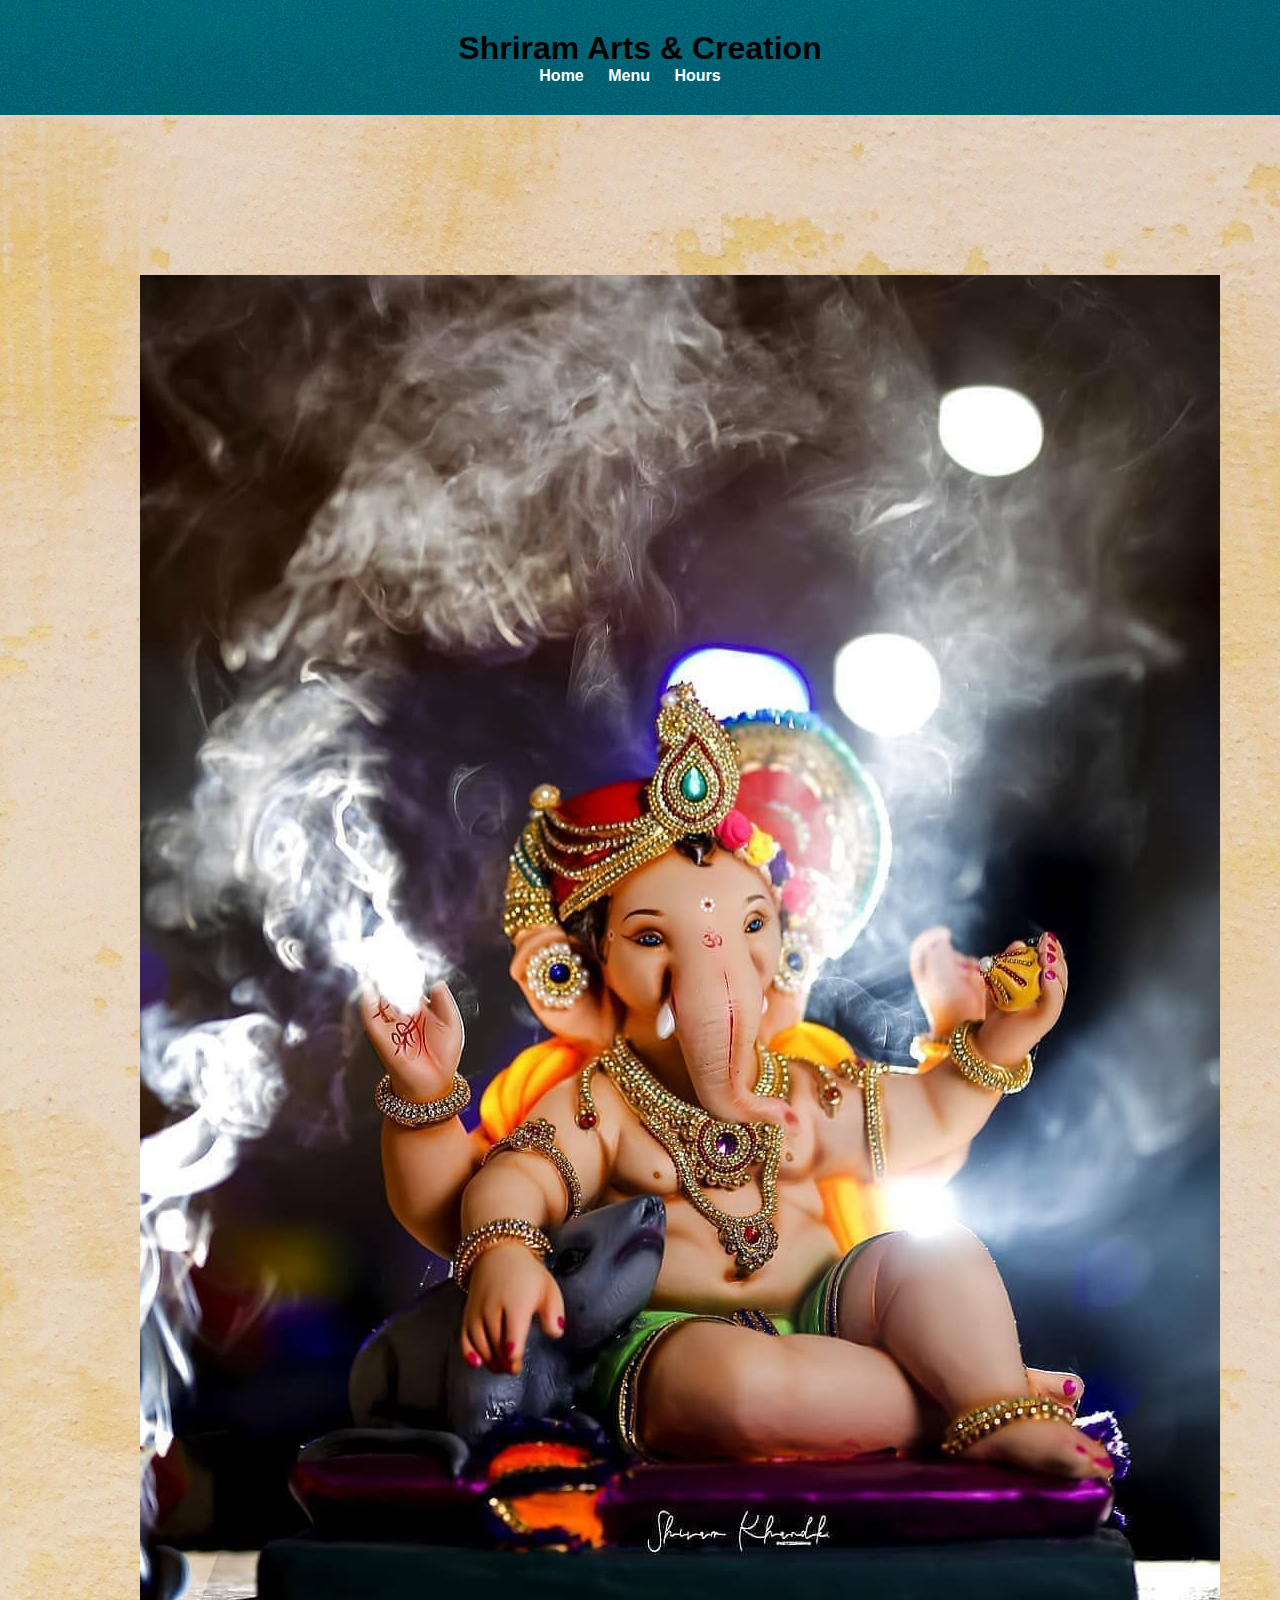
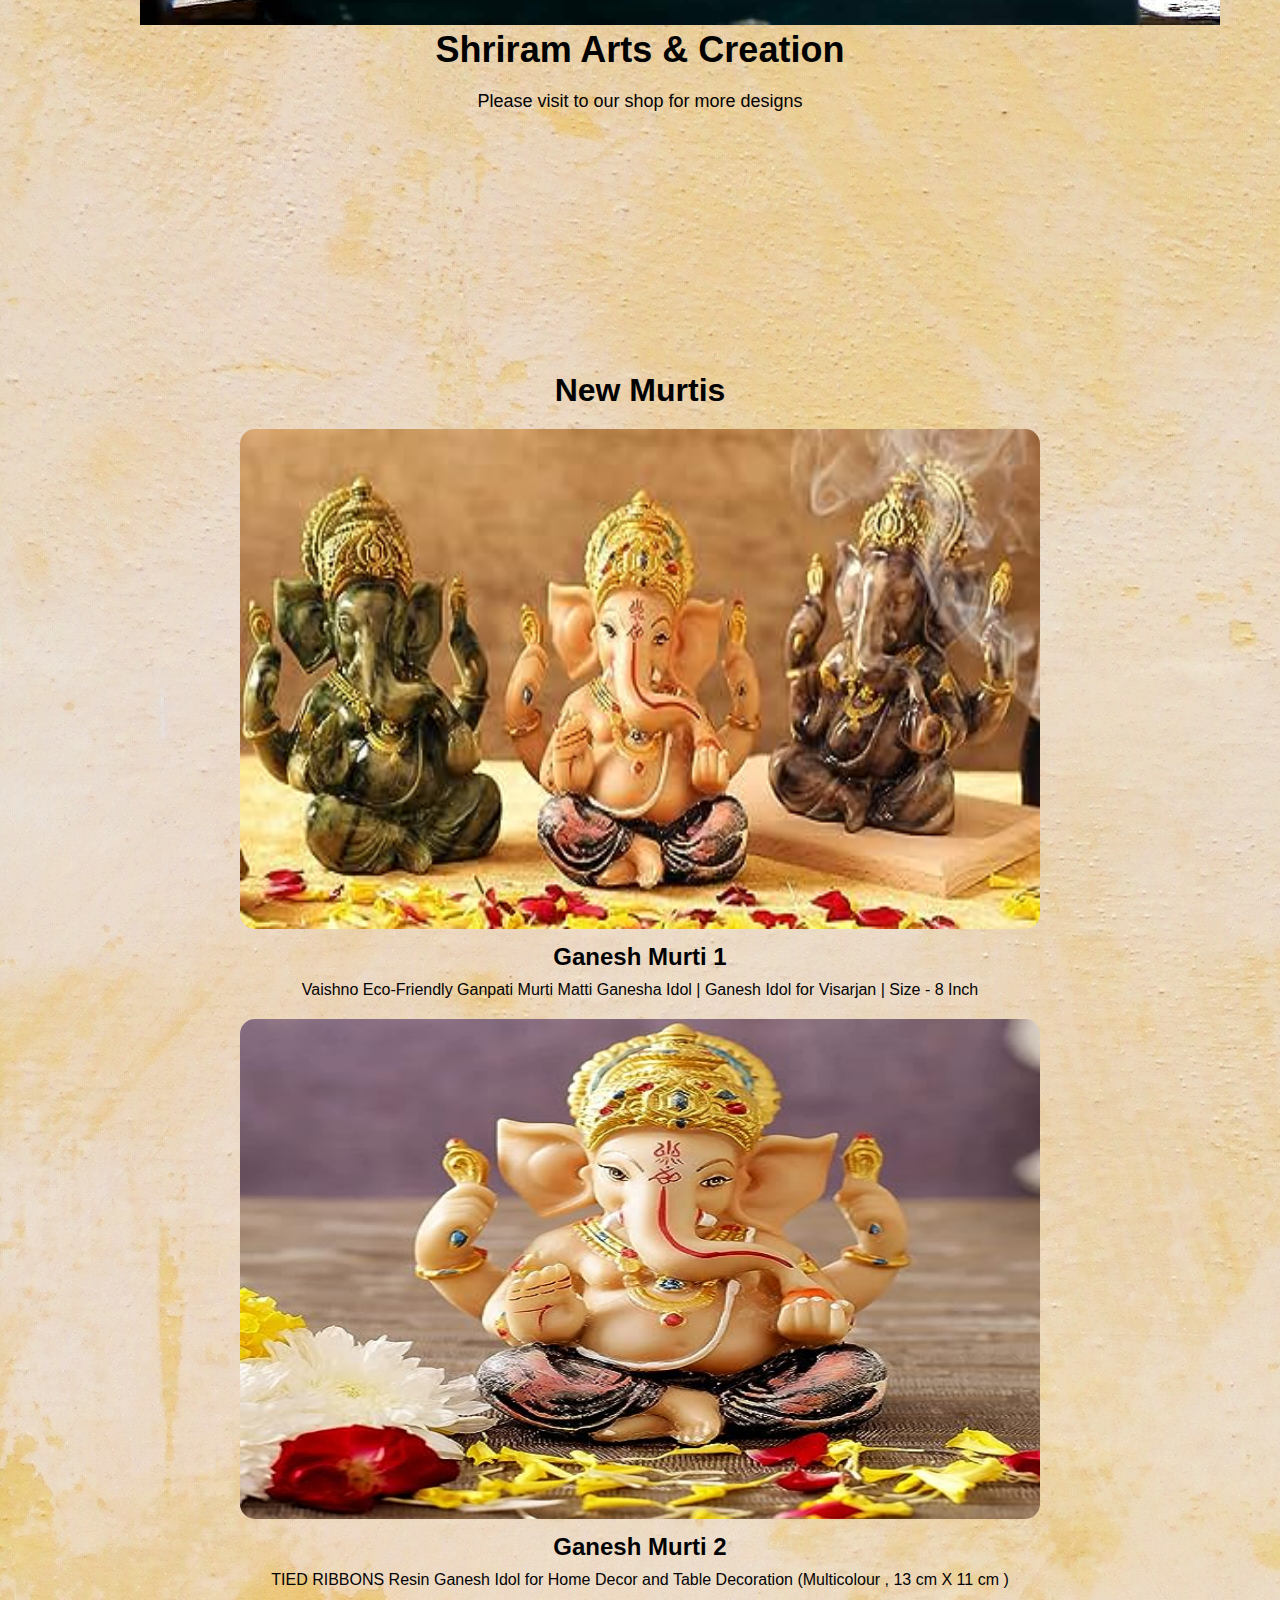
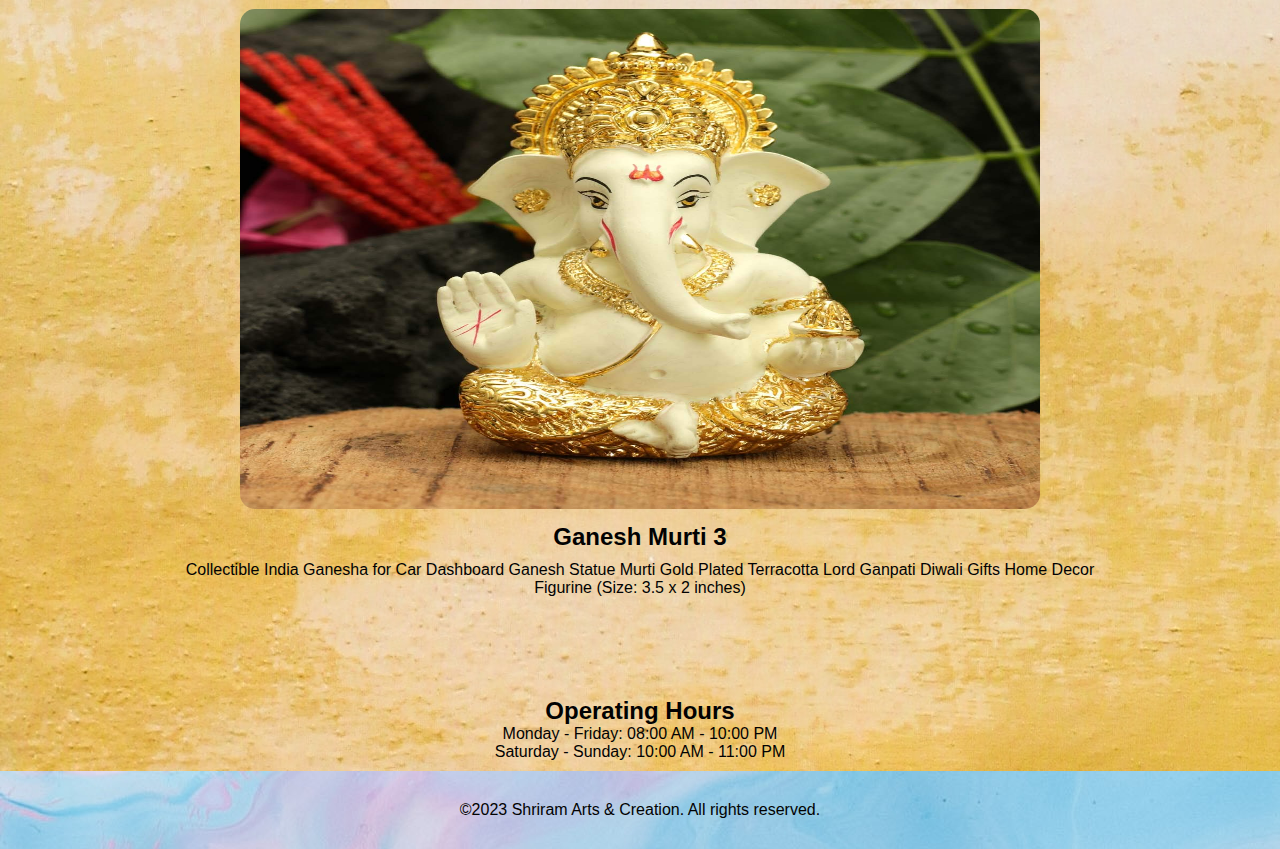
<file: Task 1/index.html>
<!DOCTYPE html>
<html lang="en">
<head>
    <meta charset="UTF-8">
    <meta name="viewport" content="width=device-width, initial-scale=1.0">
    <link rel="stylesheet" href="styles.css">
    <title>Ganesh Festival 19-09-2023</title>
</head>
<body>
    <header>
	
        <nav>
            <div class="container">
                <h1>Shriram Arts & Creation</h1>
                <ul>
                    <li><a href="#">Home</a></li>
                    <li><a href="#menu">Menu</a></li>
                    <li><a href="#hours">Hours</a></li>
                </ul>
            </div>
        </nav>
    </header>
    
    <section class="hero">
        <div class="container">
            <img src="./G4.jpg" alt="">
            <h2>Shriram Arts & Creation</h2>
            <p>Please visit to our shop for more designs</p>
        </div>
    </section>

    <section id="menu" class="menu">
        <div class="container">
            <h1>New Murtis</h1>
            <div class="menu-item">
                <img src="./G1.jpg"alt="Ganesh Murti 1">
                <h3>Ganesh Murti 1</h3>
                <p>Vaishno Eco-Friendly Ganpati Murti Matti Ganesha Idol | Ganesh Idol for Visarjan | Size - 8 Inch</p>
            </div>
            <div class="menu-item">
                <img src="./G2.jpg" alt="Ganesh Murti 2">
                <h3>Ganesh Murti 2</h3>
                <p>TIED RIBBONS Resin Ganesh Idol for Home Decor and Table Decoration (Multicolour , 13 cm X 11 cm )</p>
            </div>
            <div class="menu-item">
                <img src="./G3.jpg"alt="Ganesh Murti 3">
                <h3>Ganesh Murti 3</h3>
                <p>Collectible India Ganesha for Car Dashboard Ganesh Statue Murti Gold Plated Terracotta Lord Ganpati Diwali Gifts Home
                Decor Figurine (Size: 3.5 x 2 inches) </p>
            </div>
            <!-- Add more menu items here -->
        </div>
    </section>

    <section id="hours" class="hours">
        <div class="container">
            <h2>Operating Hours</h2>
            <p>Monday - Friday: 08:00 AM - 10:00 PM</p>
            <p>Saturday - Sunday: 10:00 AM - 11:00 PM</p>
        </div>
    </section>


    <footer>
        <div class="container">
            <p>&copy;2023 Shriram Arts & Creation. All rights reserved.</p>
        </div>
    </footer>
</body>
</html>
</file>
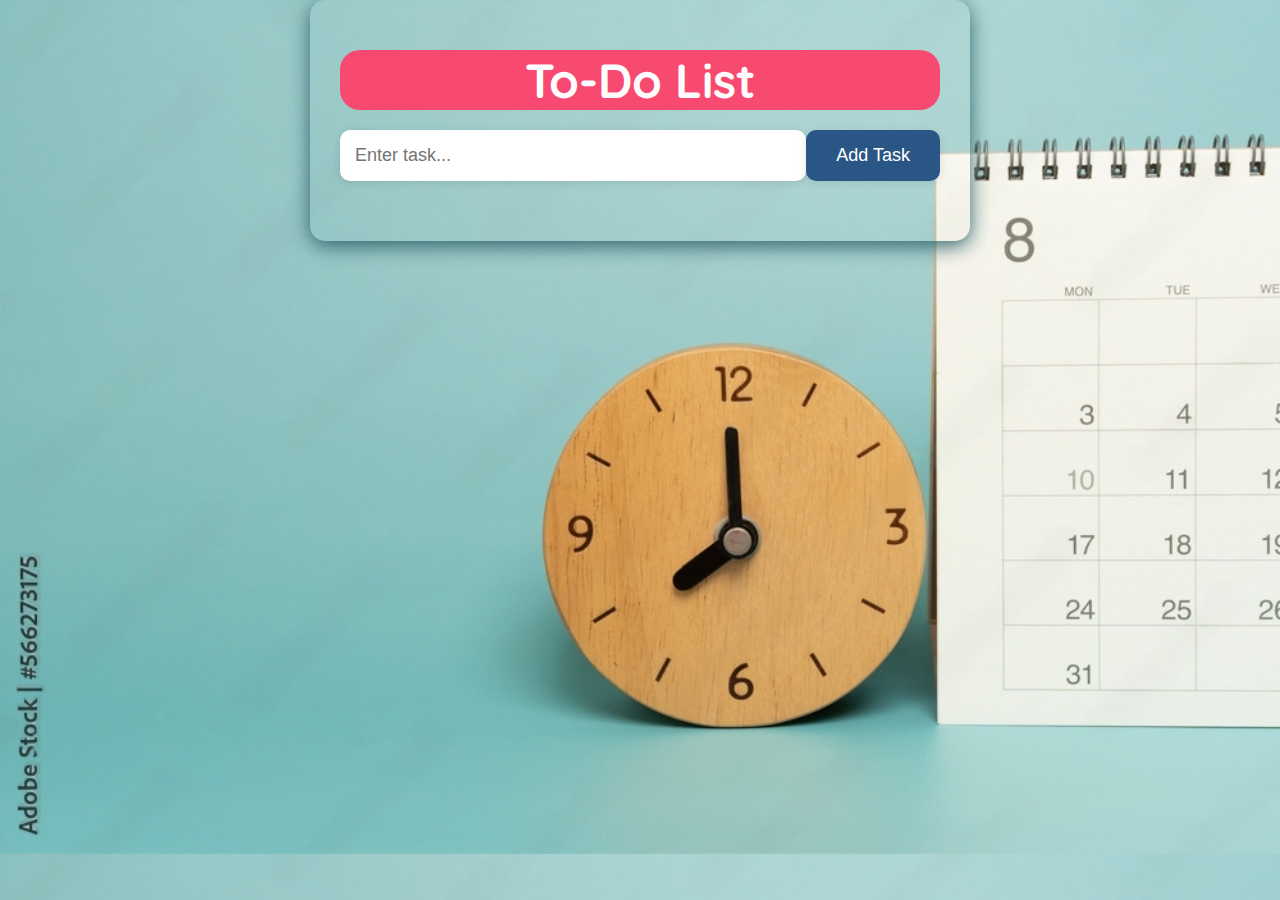
<file: Task 2/index.html>
<!DOCTYPE html>
<html lang="en">

<head>
    <meta charset="UTF-8">
    <meta name="viewport" content="width=device-width, initial-scale=1.0">
    <link rel="stylesheet" href="styles.css">
    <title>To-Do List</title>
</head>

<body>
    <div class="container">
        <h1 class="animated-heading"> To-Do List</h1>
        <div class="input-container">
            <input type="text" id="task" placeholder="Enter task...">
            <button id="addBtn">Add Task</button>
        </div>
        <ul id="taskList"></ul>
    </div>
    <script src="script.js"></script>
</body>

</html>
</file>
<file: Task 2/styles.css>
@import url('https://fonts.googleapis.com/css2?family=Quicksand:wght@400;700&display=swap');

body {
    font-family: 'Quicksand', sans-serif;
    background-image: url('./bg1.jpeg');
    /* Replace with your image */
    background-size: 100%;
    background-position: fit;
    margin: 0;
}

.container {
    max-width: 600px;
    /* Increase the width */
    margin: 0 auto;
    padding: 30px;
    /* Increase padding */
    background-color: transparent;
    box-shadow: 0px 5px 20px rgb(48, 100, 107);
    border-radius: 15px;
}

.animated-heading {
    text-align: center;
    color: #fefcfd;
    font-size: 48px;
    background-color: #f84a70;
    border-radius: 20px;
    /* Increase font size */
    margin: 20px 0;
    /* Increase margin */
    animation: fadeInUp 1s ease-in-out;
}

.input-container {
    display: flex;
    justify-content: space-between;
    align-items: center;
    margin-bottom: 30px;
    /* Increase margin */
    animation: fadeInUp 1s 0.3s ease-in-out;
}

input[type="text"] {
    flex: 1;
    padding: 15px;
    /* Increase padding */
    border: none;
    border-radius: 10px;
    /* Increase border radius */
    font-size: 18px;
    /* Increase font size */
    outline: none;
    box-shadow: 0px 2px 10px rgba(0, 0, 0, 0.1);
}

button {
    padding: 15px 30px;
    /* Increase padding */
    background-color: #275485fa;
    color: #ffffff;
    border: none;
    border-radius: 10px;
    /* Increase border radius */
    cursor: pointer;
    font-size: 18px;
    /* Increase font size */
    outline: none;
    transition: background-color 0.3s;
    box-shadow: 0px 2px 10px rgba(0, 0, 0, 0.1);
}

button:hover {
    background-color: #f35e07;
}

ul {
    list-style: none;
    padding: 0;
}

li {
    display: flex;
    justify-content: space-between;
    align-items: center;
    padding: 15px;
    /* Increase padding */
    background-color: rgba(236, 240, 241, 0.8);
    border-radius: 10px;
    /* Increase border radius */
    margin: 10px 0;
    /* Increase margin */
    animation: fadeInUp 1s ease-in-out;
    box-shadow: 0px 2px 10px rgba(0, 0, 0, 0.1);
}

.deleteBtn {
    background-color: #e74c3c;
    color: #fff;
    border: none;
    padding: 8px 15px;
    /* Increase padding */
    border-radius: 5px;
    cursor: pointer;
    font-size: 16px;
    /* Increase font size */
    outline: none;
    transition: background-color 0.3s;
    box-shadow: 0px 2px 5px rgba(0, 0, 0, 0.1);
}

.deleteBtn:hover {
    background-color: #c0392b;
}

.timestamp {
    font-size: 14px;
    color: #95a5a6;
    margin-right: 10px;
}

@keyframes fadeInUp {
    from {
        opacity: 0;
        transform: translateY(20px);
    }

    to {
        opacity: 1;
        transform: translateY(0);
    }
}
</file>
<file: Task 1/styles.css>
/* Reset some default styles */
body,
h1,
h2,
h3,
p,
ul,
li {
    margin: 0;
    padding: 0;
}

/* Apply basic styling */
body {
    font-family: Arial, sans-serif;
    background-image: url(./BGG.jpg);
}

.container {
    max-width: 1000px;
    margin: 0 auto;
    padding: 10px;
    color: #020202;
    text-align: center;
    
    /* Center the contents of the container */
}

header {
    background-image: url(./BGG1.jpg);
    color: #000000;
    padding: 20px 0;
}

.right-navigation {
    float: right;
    /* Float the navigation to the right */
}

nav ul {
    list-style-type: none;
}

nav ul li {
    display: inline;
    margin-right: 20px;
    /* Add margin to the right of list items for spacing */
}

nav a {
    text-decoration: none;
    color: #fff;
    font-weight: bold;
    transition: color 0.3s ease;
}

nav a:hover {
    color: #f4bc25;
}
.hero {
    
    background-size: cover;
    background-position: center;
    border-radius: 30px;
    text-align: center;
    padding: 150px 0;
    
}

.hero h2 {
    font-size: 36px;
    margin-bottom: 20px;
}

.hero p {
    font-size: 18px;
    margin-bottom: 30px;
    
}

.menu {
    text-align: center;
    padding: 60px 0;
}

.menu h2 {
    margin-bottom: 20px;
}

.menu-item {
    margin: 20px;
}

.menu-item img {

    width: 800px;
    height: 500px;
    border-radius: 15px;

}

.menu-item h3 {
    font-size: 24px;
    margin: 10px 0;
}



form button {
    padding: 10px 20px;
    background-color: #f4bc25;
    color: #fff;
    border: none;
    border-radius: 5px;
    cursor: pointer;
    transition: background-color 0.3s ease;
}

form button:hover {
    background-color: #e0a814;
}

footer {
    background-image: url(./BGG\ footer.jpg);
    color: #fff;
    text-align: center;
    padding: 20px 0;
}
</file>
